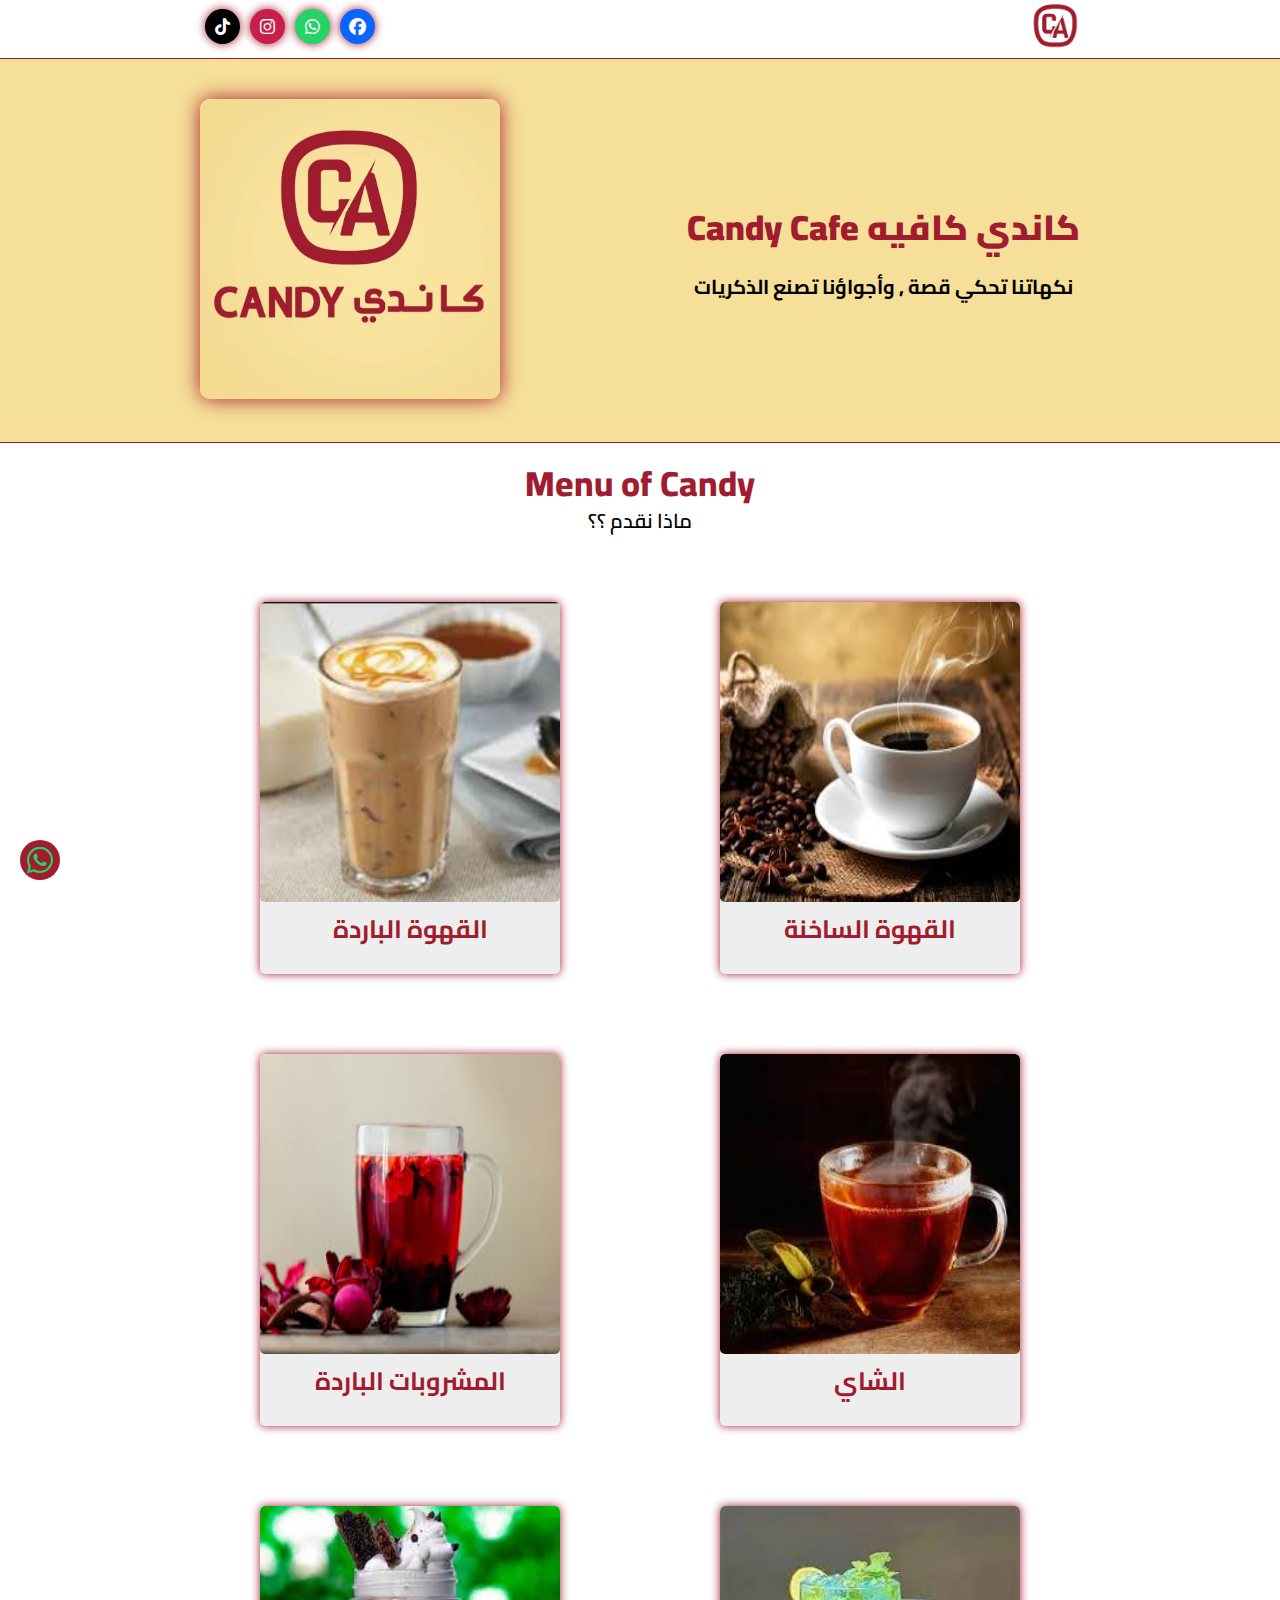
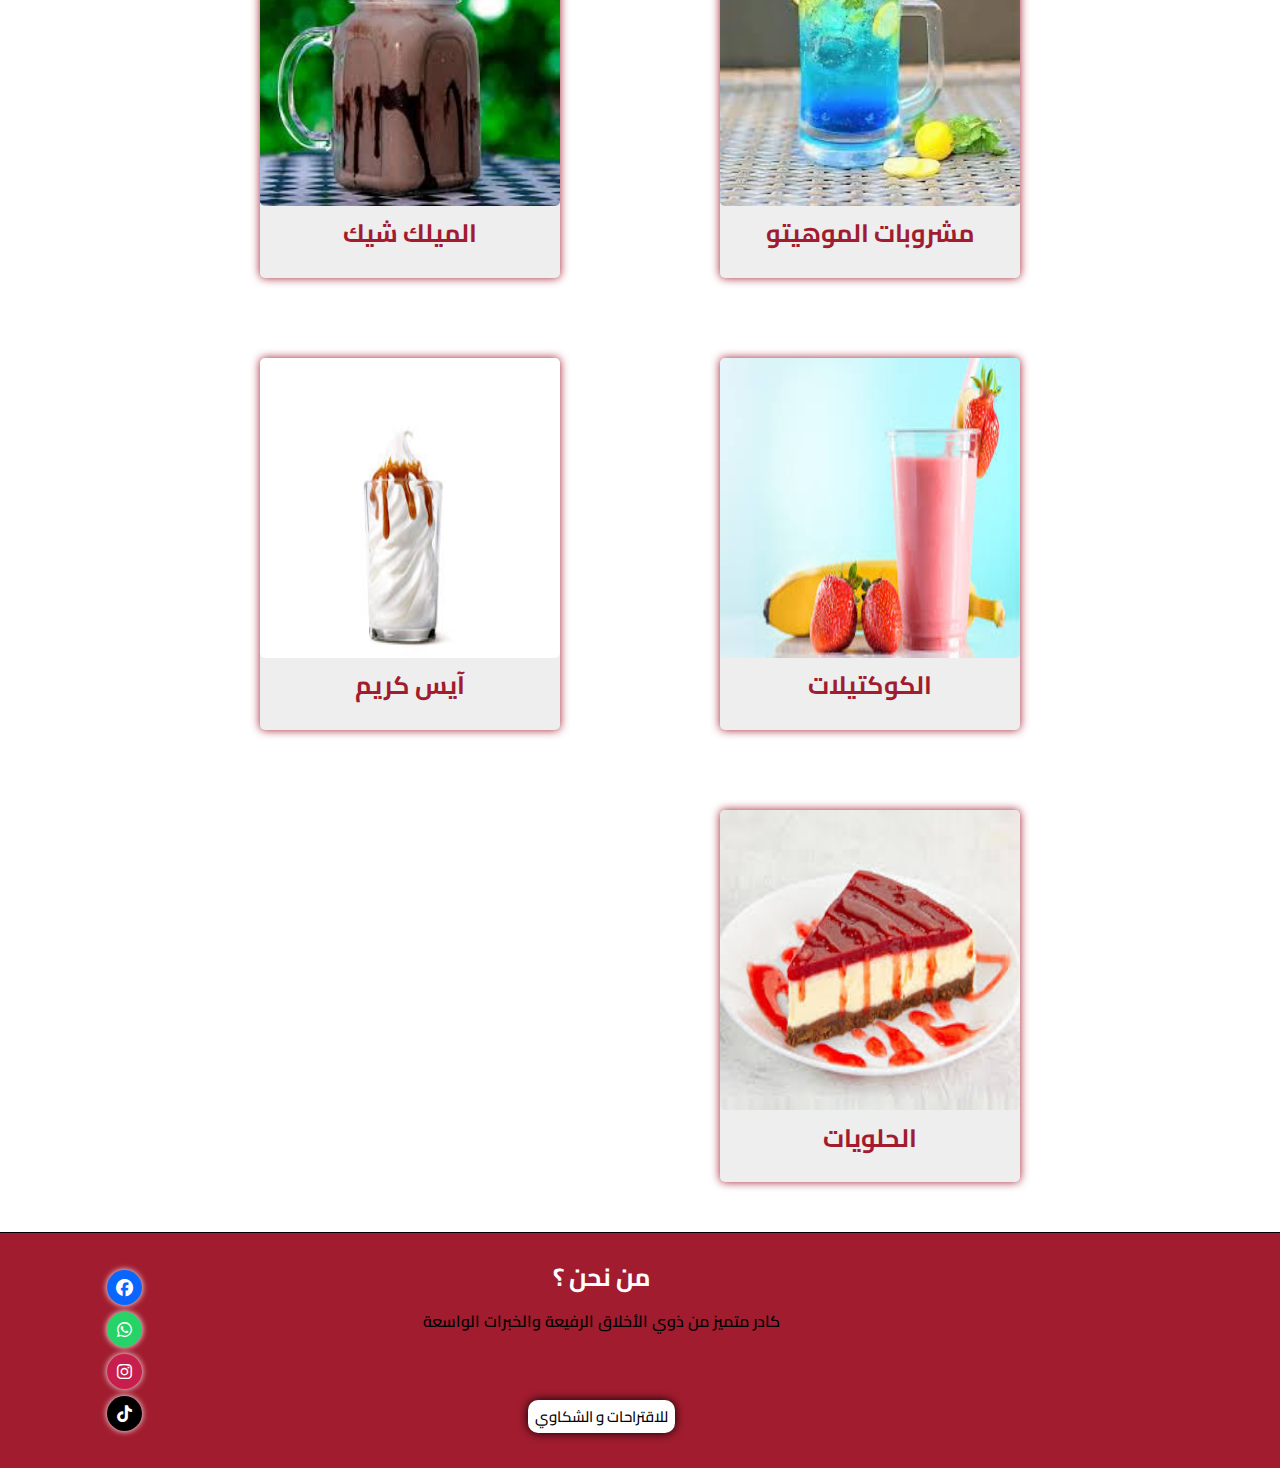
<file: index.html>
<!DOCTYPE html>
<html lang="en">

<head>
    <meta charset="UTF-8">
    <meta name="viewport" content="width=device-width, initial-scale=1.0">
    <title>Candy Cafe</title>
    <link rel="stylesheet" href="https://cdnjs.cloudflare.com/ajax/libs/font-awesome/6.7.2/css/all.min.css"
        integrity="sha512-Evv84Mr4kqVGRNSgIGL/F/aIDqQb7xQ2vcrdIwxfjThSH8CSR7PBEakCr51Ck+w+/U6swU2Im1vVX0SVk9ABhg=="
        crossorigin="anonymous" referrerpolicy="no-referrer" />
    <link rel="stylesheet" href="css/normalize.css">
    <link href="https://cdn.jsdelivr.net/npm/bootstrap@5.3.7/dist/css/bootstrap.min.css" rel="stylesheet" integrity="sha384-LN+7fdVzj6u52u30Kp6M/trliBMCMKTyK833zpbD+pXdCLuTusPj697FH4R/5mcr" crossorigin="anonymous">
    <link rel="stylesheet" href="css/style.css">
    <link rel="icon" href="imgs/IMG_20250620_210014.png">
</head>

<body>
    <header>
        <div class="container">
            <a href="#hero" class="logo">
                <img src="imgs/IMG_20250620_210014.png" alt="logo">
            </a>

            <div class="social">
                <i class="fa-brands fa-facebook"></i>
                <i class="fa-brands fa-whatsapp"></i>
                <i class="fa-brands fa-instagram"></i>
                <i class="fa-brands fa-tiktok"></i>
            </div>
        </div>
    </header>
    <section class="interface">
        <div class="container">
            <div class="inter-img">
                <img width="300" src="imgs/IMG_20250620_190923.jpg" alt="">
            </div>
            <div class="inter-disc">
                <h1>كاندي كافيه Candy Cafe</h1>
                <h2>نكهاتنا تحكي قصة , وأجواؤنا تصنع الذكريات</h2>


            </div>

        </div>
    </section>
    <section class="ours">
        <h2>Menu of Candy</h2>
        <p> ماذا نقدم ؟؟</p>
        <div class="container">
            <div class="all">
    <a href="drinks/hot-coffee.html">
    <div class="drink">
        <img src="imgs/hot-coffee.jpeg" alt="">
        <h3> القهوة الساخنة </h3>
    
    </div>
    </a>
    <a href="drinks/cold-coffee.html">
             <div class="drink">
                <img src="imgs/cold-coffee.jpeg" alt="">
                <h3> القهوة الباردة </h3>
            </div>
</a>
<a href="drinks/tea.html">
             <div class="drink">
                <img src="imgs/tea.jpeg" alt="">
                <h3>  الشاي </h3>
            </div>
</a>
<a href="drinks/cold-drinks.html">
             <div class="drink">
                <img src="imgs/cold-drinks.jpeg" alt="">
                <h3> المشروبات الباردة </h3>
            </div>
</a>
<a href="drinks/mohito.html">
             <div class="drink">
                <img src="imgs/ةخاهفخ.jpeg" alt="">
                <h3> مشروبات الموهيتو </h3>
            </div>
</a>
<a href="drinks/milk-chek.html">
             <div class="drink">
                <img src="imgs/ميلك شيك.jpeg" alt="">
                <h3> الميلك شيك </h3>
            </div>
</a>
<a href="drinks/koktil.html">
             <div class="drink">
                <img src="imgs/كوكتيل.jpeg" alt="">
                <h3>الكوكتيلات  </h3>
            </div>
</a>
<a href="drinks/ice-cream.html">
             <div class="drink">
                <img src="imgs/ايس كريم.jpeg" alt="">
                <h3> آيس كريم </h3>
            </div>
</a>
<a href="drinks/sweets.html">
             <div class="drink">
                <img src="imgs/حلويات.jpeg" alt="">
                <h3> الحلويات </h3>
            </div>
            </a>
</div>





        </div>
    </section>
    <footer> 
      
        <div class="foot">
<h3>من نحن ؟</h3>
<p>كادر متميز من ذوي الأخلاق الرفيعة والخبرات الواسعة</p>
<button><a href="">للاقتراحات و الشكاوي</a></button>
</div>
<div class="social">
      <i class="fa-brands fa-facebook"></i>
                <i class="fa-brands fa-whatsapp"></i>
                <i class="fa-brands fa-instagram"></i>
                <i class="fa-brands fa-tiktok"></i>
</div>


    </footer>
    <a class="whatsapp" href="https://wa.me/+963968236616" class="whatsapp" target="_blank">
        <i class="fa-brands fa-whatsapp"></i>
    </a>

    <script src="https://cdn.jsdelivr.net/npm/bootstrap@5.3.7/dist/js/bootstrap.bundle.min.js" integrity="sha384-ndDqU0Gzau9qJ1lfW4pNLlhNTkCfHzAVBReH9diLvGRem5+R9g2FzA8ZGN954O5Q" crossorigin="anonymous"></script>
</body>

</html>
</file>
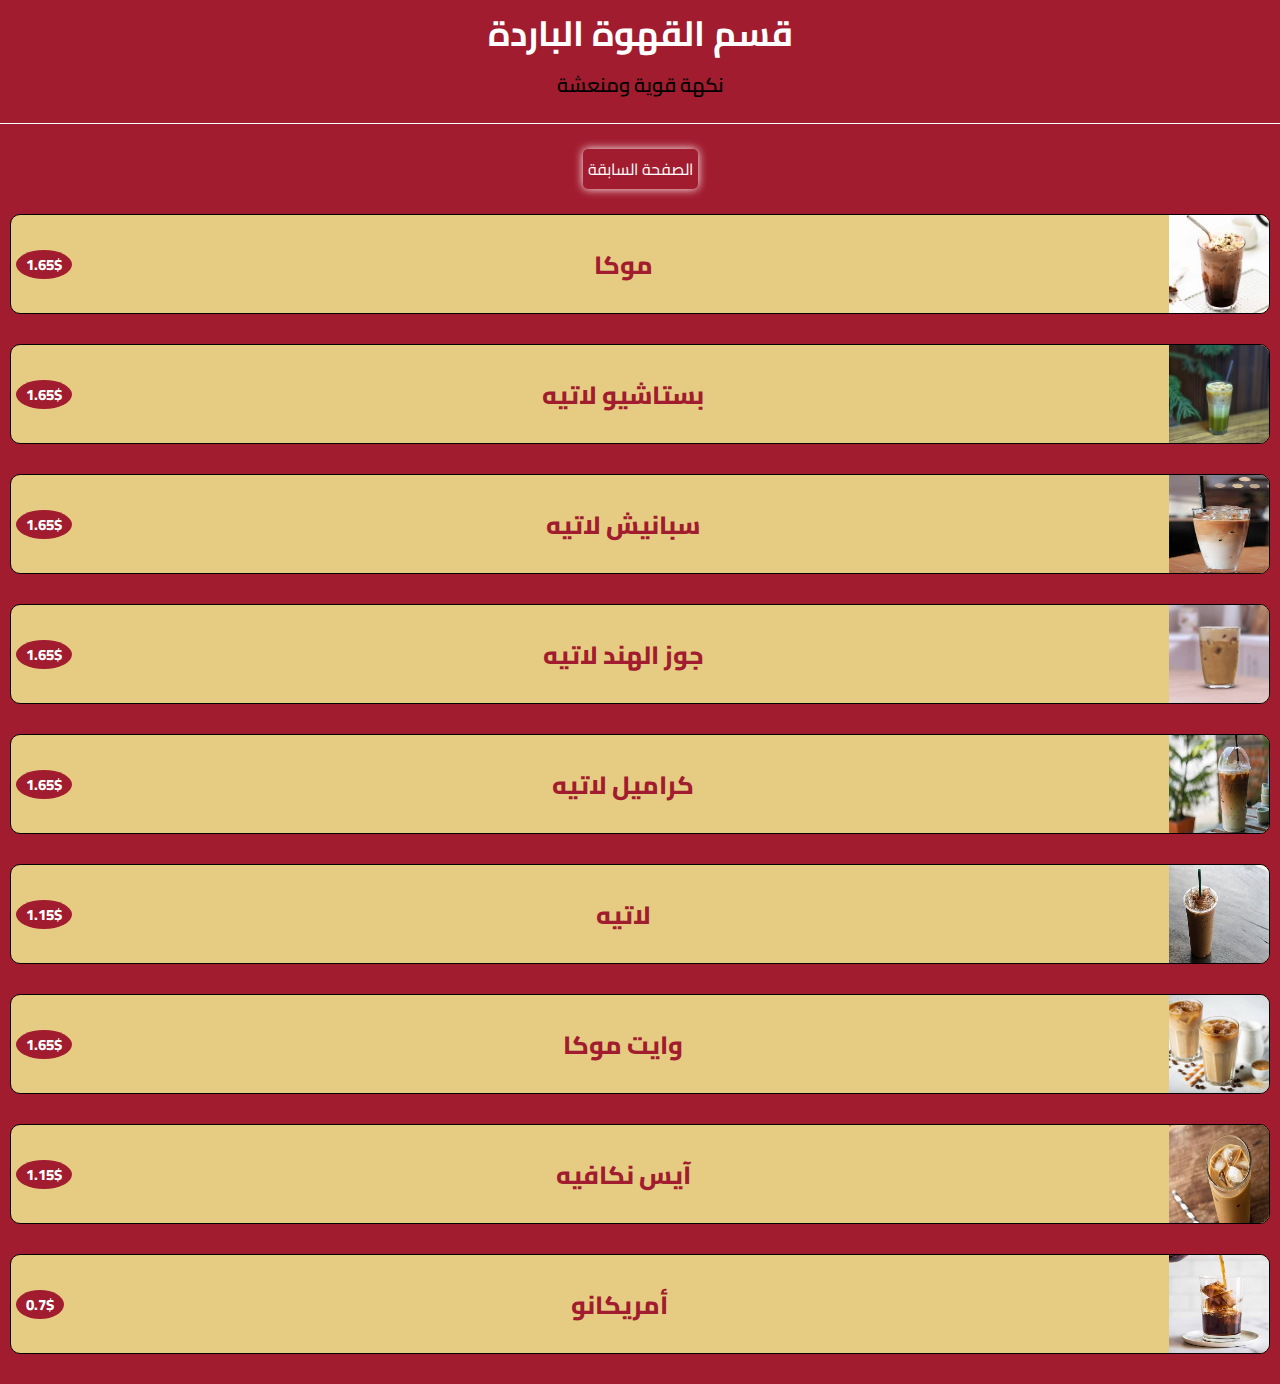
<file: drinks/cold-coffee.html>
<!DOCTYPE html>
<html lang="en">

<head>
    <meta charset="UTF-8">
    <meta name="viewport" content="width=device-width, initial-scale=1.0">
    <title>Hot Coffee</title>
    <link rel="stylesheet" href="https://cdnjs.cloudflare.com/ajax/libs/font-awesome/6.7.2/css/all.min.css"
        integrity="sha512-Evv84Mr4kqVGRNSgIGL/F/aIDqQb7xQ2vcrdIwxfjThSH8CSR7PBEakCr51Ck+w+/U6swU2Im1vVX0SVk9ABhg=="
        crossorigin="anonymous" referrerpolicy="no-referrer" />
    <link rel="stylesheet" href="css/drinks.css">
    <link rel="icon" href="imgs/IMG_20250620_210014.png">
</head>

<body>
    <header>
        <div>
            <h1>قسم القهوة الباردة</h1>
            <p>نكهة قوية ومنعشة</p>
        </div>
    </header>
    <section class="types">
        <a href="https://mayar-anjrany.github.io/Candy-Cafe/">الصفحة السابقة</a>


        <div class="type">
            <img src="imgs/coldmoca.jpeg" alt="">
            <h2>موكا</h2>
            <p>1.65$</p>
        </div>

        <div class="type">
            <img src="imgs/بستاشيو بارد.jpeg" alt="">
            <h2>بستاشيو لاتيه</h2>
            <p>1.65$</p>
        </div>

        <div class="type">
            <img src="imgs/سبانيش بارد.jpeg" alt="">
            <h2>سبانيش لاتيه</h2>
            <p>1.65$</p>
        </div>

        <div class="type">
            <img src="imgs/جوز هند بارد.jpeg" alt="">
            <h2>جوز الهند لاتيه</h2>
            <p>1.65$</p>
        </div>

        <div class="type">
            <img src="imgs/كراميل بارد.jpeg" alt="">
            <h2>كراميل لاتيه</h2>
            <p>1.65$</p>
        </div>

        <div class="type">
            <img src="imgs/لاتيه بارد.jpeg" alt="">
            <h2>لاتيه </h2>
            <p>1.15$</p>
        </div>

        <div class="type">
            <img src="imgs/وايت بارد.jpeg" alt="">
            <h2>وايت موكا</h2>
            <p>1.65$</p>
        </div>

        <div class="type">
            <img src="imgs/نسكافيه بارد.jpeg" alt="">
            <h2>آيس نكافيه</h2>
            <p>1.15$</p>
        </div>

        <div class="type">
            <img src="imgs/أمريكانو بارد.jpeg" alt="">
            <h2>أمريكانو</h2>
            <p>0.7$</p>
        </div>

      



    </section>












</body>

</html>
</file>
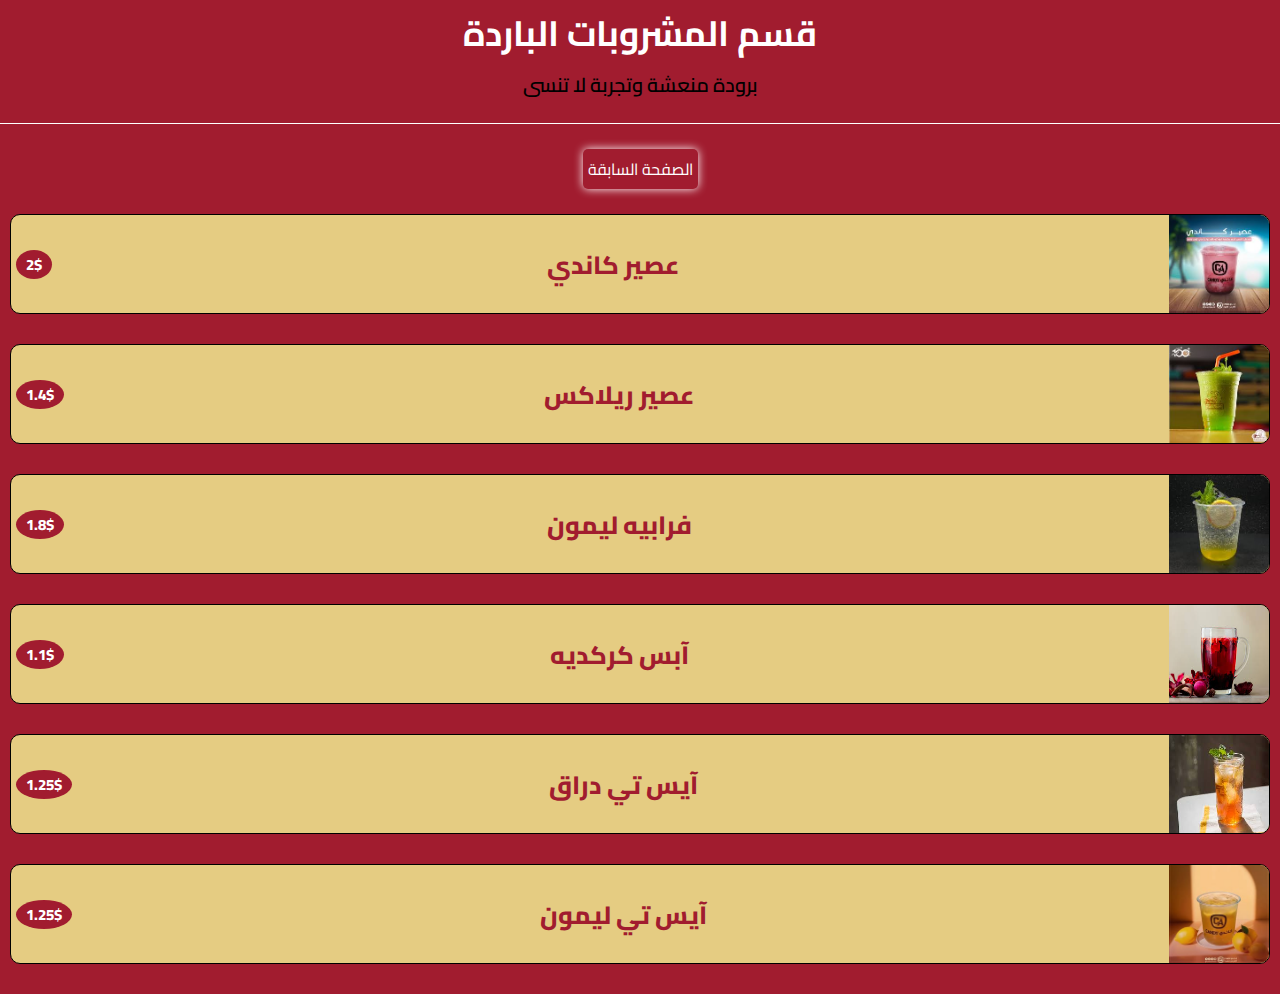
<file: drinks/cold-drinks.html>
<!DOCTYPE html>
<html lang="en">

<head>
    <meta charset="UTF-8">
    <meta name="viewport" content="width=device-width, initial-scale=1.0">
    <title>Hot Coffee</title>
    <link rel="stylesheet" href="https://cdnjs.cloudflare.com/ajax/libs/font-awesome/6.7.2/css/all.min.css"
        integrity="sha512-Evv84Mr4kqVGRNSgIGL/F/aIDqQb7xQ2vcrdIwxfjThSH8CSR7PBEakCr51Ck+w+/U6swU2Im1vVX0SVk9ABhg=="
        crossorigin="anonymous" referrerpolicy="no-referrer" />
    <link rel="stylesheet" href="css/drinks.css">
    <link rel="icon" href="imgs/IMG_20250620_210014.png">
</head>

<body>
    <header>
        <div>
            <h1>قسم المشروبات الباردة</h1>
            <p>برودة منعشة وتجربة لا تنسى</p>
        </div>
    </header>
    <section class="types">
        <a href="https://mayar-anjrany.github.io/Candy-Cafe/">الصفحة السابقة</a>


        <div class="type">
            <img src="imgs/عصير كاندي.jpeg" alt="">
            <h2>عصير كاندي</h2>
            <p>2$</p>
        </div>

        <div class="type">
            <img src="imgs/ريلاكس.jpeg" alt="">
            <h2>عصير ريلاكس</h2>
            <p>1.4$</p>
        </div>

        <div class="type">
            <img src="imgs/فرابيه.jpeg" alt="">
            <h2>فرابيه ليمون</h2>
            <p>1.8$</p>
        </div>

        <div class="type">
            <img src="imgs/cold-drinks.jpeg" alt="">
            <h2>آبس كركديه</h2>
            <p>1.1$</p>
        </div>

        <div class="type">
            <img src="imgs/ايس دراق.jpeg" alt="">
            <h2>آيس تي دراق</h2>
            <p>1.25$</p>
        </div>

        <div class="type">
            <img src="imgs/ايس تي ليمون.jpg" alt="">
            <h2>آيس تي ليمون</h2>
            <p>1.25$</p>
        </div>

       


    </section>












</body>

</html>
</file>
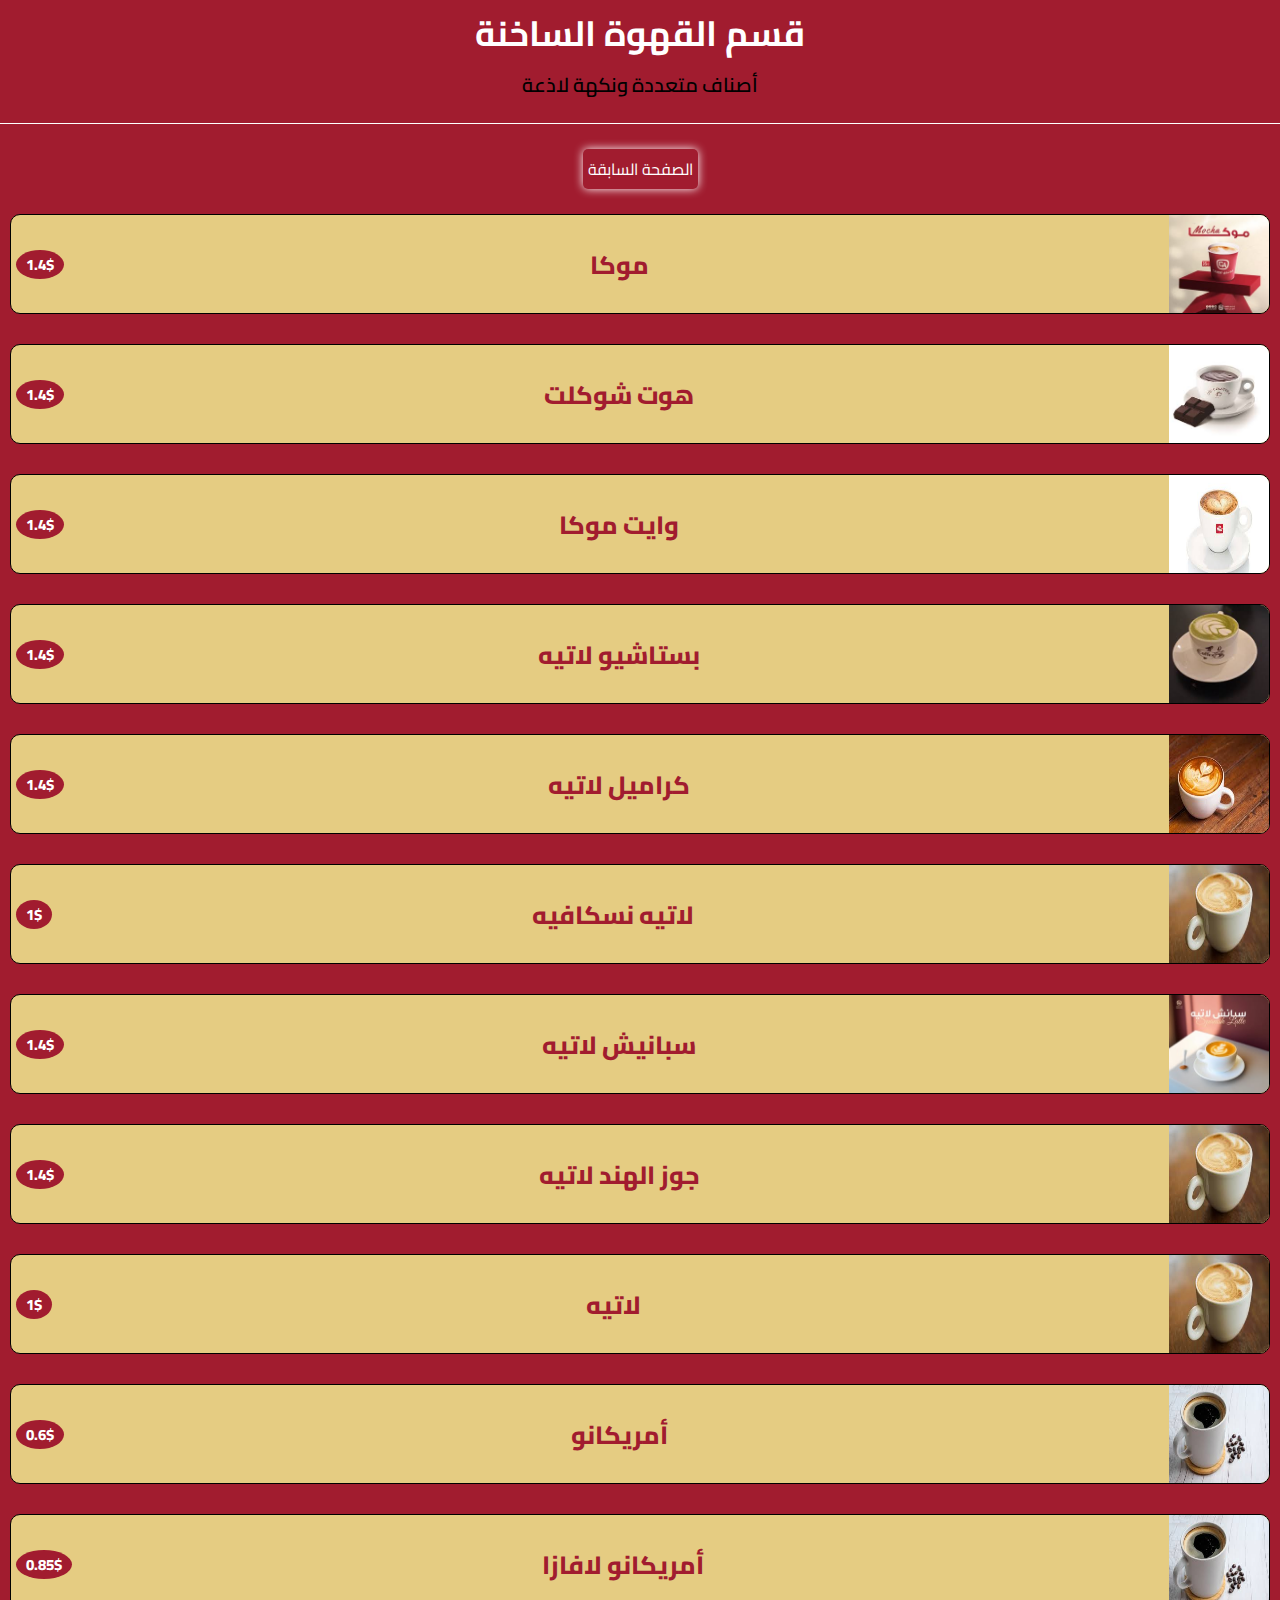
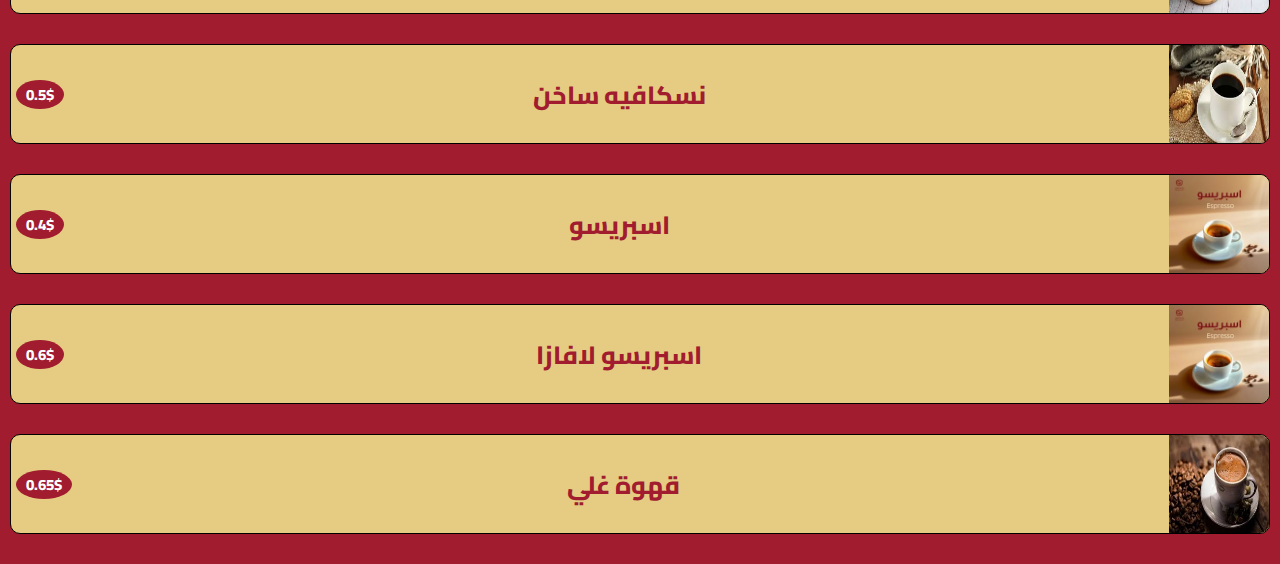
<file: drinks/hot-coffee.html>
<!DOCTYPE html>
<html lang="en">
<head>
    <meta charset="UTF-8">
    <meta name="viewport" content="width=device-width, initial-scale=1.0">
    <title>Hot Coffee</title>
      <link rel="stylesheet" href="https://cdnjs.cloudflare.com/ajax/libs/font-awesome/6.7.2/css/all.min.css"
        integrity="sha512-Evv84Mr4kqVGRNSgIGL/F/aIDqQb7xQ2vcrdIwxfjThSH8CSR7PBEakCr51Ck+w+/U6swU2Im1vVX0SVk9ABhg=="
        crossorigin="anonymous" referrerpolicy="no-referrer" />
    <link rel="stylesheet" href="css/drinks.css">
    <link rel="icon" href="imgs/IMG_20250620_210014.png">
</head>
<body>
    <header>
        <div>
            <h1>قسم القهوة الساخنة</h1>
        <p>أصناف متعددة ونكهة لاذعة</p>
        </div>
    </header>
<section class="types">
 <a href="https://mayar-anjrany.github.io/Candy-Cafe/">الصفحة السابقة</a>


<div class="type">
    <img src="imgs/موكا.jpg" alt="">
    <h2>موكا</h2>
    <p>1.4$</p>
</div>

<div class="type">
    <img src="imgs/hotchoclet.jpeg" alt="">
    <h2>هوت شوكلت</h2>
    <p>1.4$</p>
</div>

<div class="type">
    <img src="imgs/white.jpeg" alt="">
    <h2>وايت موكا</h2>
     <p>1.4$</p>
</div>

<div class="type">
    <img src="imgs/بستاشيو-لاتيه.jpeg" alt="">
    <h2>بستاشيو لاتيه</h2>
     <p>1.4$</p>
</div>

<div class="type">
    <img src="imgs/كراميل لاتيه.jpeg" alt="">
    <h2>كراميل لاتيه</h2>
     <p>1.4$</p>
</div>

<div class="type">
    <img src="imgs/لاتيه.jpeg" alt="">
    <h2>لاتيه نسكافيه</h2>
     <p>1$</p>
</div>

<div class="type">
    <img src="imgs/سبانيش.jpg" alt="">
    <h2>سبانيش لاتيه</h2>
     <p>1.4$</p>
</div>

<div class="type">
    <img src="imgs/لاتيه.jpeg" alt="">
    <h2>جوز الهند لاتيه</h2>
     <p>1.4$</p>
</div>

<div class="type">
    <img src="imgs/لاتيه.jpeg" alt="">
    <h2>لاتيه</h2>
    <p>1$</p>
</div>

<div class="type">
    <img src="imgs/أمريكانو.jpeg" alt="">
    <h2>أمريكانو</h2>
    <p>0.6$</p>
</div>

<div class="type">
    <img src="imgs/أمريكانو.jpeg" alt="">
    <h2>أمريكانو لافازا</h2>
    <p>0.85$</p>
</div>

<div class="type">
    <img src="imgs/نسكافيه.jpeg" alt="">
    <h2>نسكافيه ساخن</h2>
    <p>0.5$</p>
</div>

<div class="type">
    <img src="imgs/اسبريسو.jpg" alt="">
    <h2>اسبريسو</h2>
    <p>0.4$</p>
</div>

<div class="type">
    <img src="imgs/اسبريسو.jpg" alt="">
    <h2>اسبريسو لافازا</h2>
    <p>0.6$</p>
</div>

<div class="type">
    <img src="imgs/غلي.jpeg" alt="">
    <h2>قهوة غلي</h2>
    <p>0.65$</p>
</div>



</section>












</body>
</html>
</file>
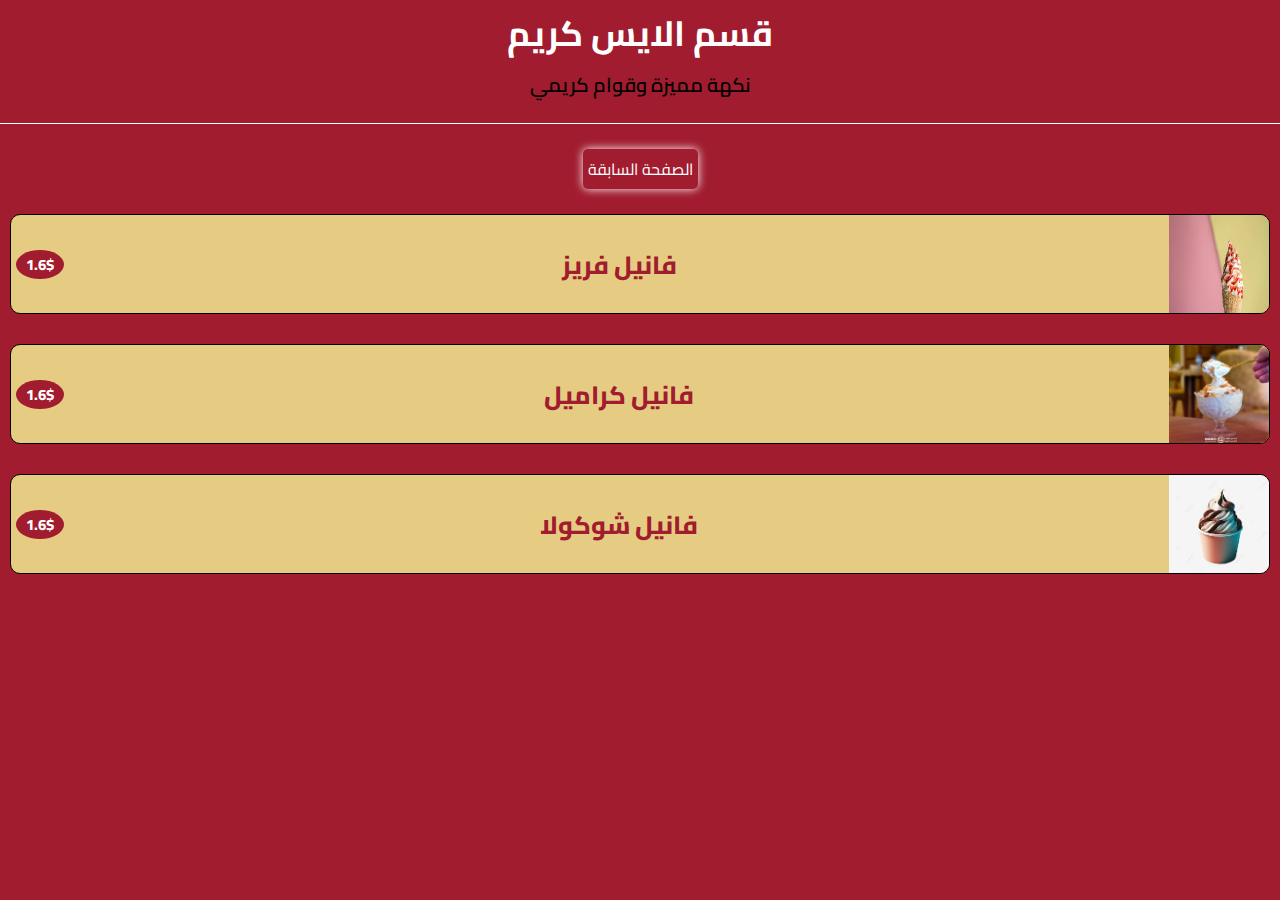
<file: drinks/ice-cream.html>
<!DOCTYPE html>
<html lang="en">

<head>
    <meta charset="UTF-8">
    <meta name="viewport" content="width=device-width, initial-scale=1.0">
    <title>Hot Coffee</title>
    <link rel="stylesheet" href="https://cdnjs.cloudflare.com/ajax/libs/font-awesome/6.7.2/css/all.min.css"
        integrity="sha512-Evv84Mr4kqVGRNSgIGL/F/aIDqQb7xQ2vcrdIwxfjThSH8CSR7PBEakCr51Ck+w+/U6swU2Im1vVX0SVk9ABhg=="
        crossorigin="anonymous" referrerpolicy="no-referrer" />
    <link rel="stylesheet" href="css/drinks.css">
    <link rel="icon" href="imgs/IMG_20250620_210014.png">
</head>

<body>
    <header>
        <div>
            <h1>قسم الايس كريم</h1>
            <p>نكهة مميزة وقوام كريمي</p>
        </div>
    </header>
    <section class="types">
        <a href="https://mayar-anjrany.github.io/Candy-Cafe/">الصفحة السابقة</a>


        <div class="type">
            <img src="imgs/فانيل فريز.jpeg" alt="">
            <h2>فانيل فريز</h2>
            <p>1.6$</p>
        </div>

        <div class="type">
            <img src="imgs/فانيل كراميل.jpg" alt="">
            <h2>فانيل كراميل</h2>
            <p>1.6$</p>
        </div>

        <div class="type">
            <img src="imgs/فانيل شوكولا.jpeg" alt="">
            <h2>فانيل شوكولا</h2>
            <p>1.6$</p>
        </div>

      


    </section>












</body>

</html>
</file>
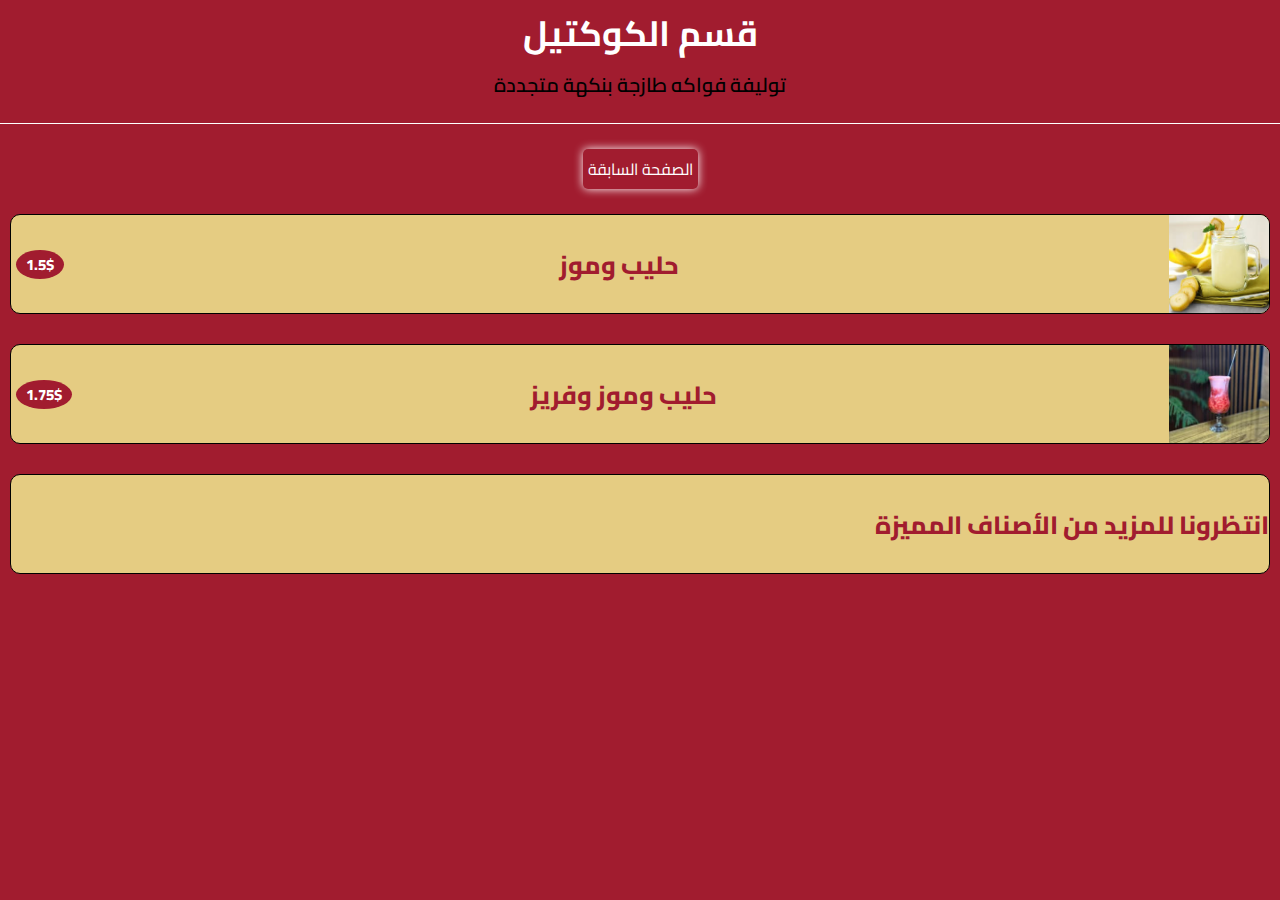
<file: drinks/koktil.html>
<!DOCTYPE html>
<html lang="en">

<head>
    <meta charset="UTF-8">
    <meta name="viewport" content="width=device-width, initial-scale=1.0">
    <title>Hot Coffee</title>
    <link rel="stylesheet" href="https://cdnjs.cloudflare.com/ajax/libs/font-awesome/6.7.2/css/all.min.css"
        integrity="sha512-Evv84Mr4kqVGRNSgIGL/F/aIDqQb7xQ2vcrdIwxfjThSH8CSR7PBEakCr51Ck+w+/U6swU2Im1vVX0SVk9ABhg=="
        crossorigin="anonymous" referrerpolicy="no-referrer" />
    <link rel="stylesheet" href="css/drinks.css">
    <link rel="icon" href="imgs/IMG_20250620_210014.png">
</head>

<body>
    <header>
        <div>
            <h1>قسم الكوكتيل</h1>
            <p>توليفة فواكه طازجة بنكهة متجددة</p>
        </div>
    </header>
    <section class="types">
        <a href="https://mayar-anjrany.github.io/Candy-Cafe/">الصفحة السابقة</a>


        <div class="type">
            <img src="imgs/موز.jpeg" alt="">
            <h2>حليب وموز</h2>
            <p>1.5$</p>
        </div>

        <div class="type">
            <img src="imgs/موز وفريز.jpg" alt="">
            <h2>حليب وموز وفريز</h2>
            <p>1.75$</p>
        </div>

       <div class="type"><h2>انتظرونا للمزيد من الأصناف المميزة</h2></div>

    </section>












</body>

</html>
</file>
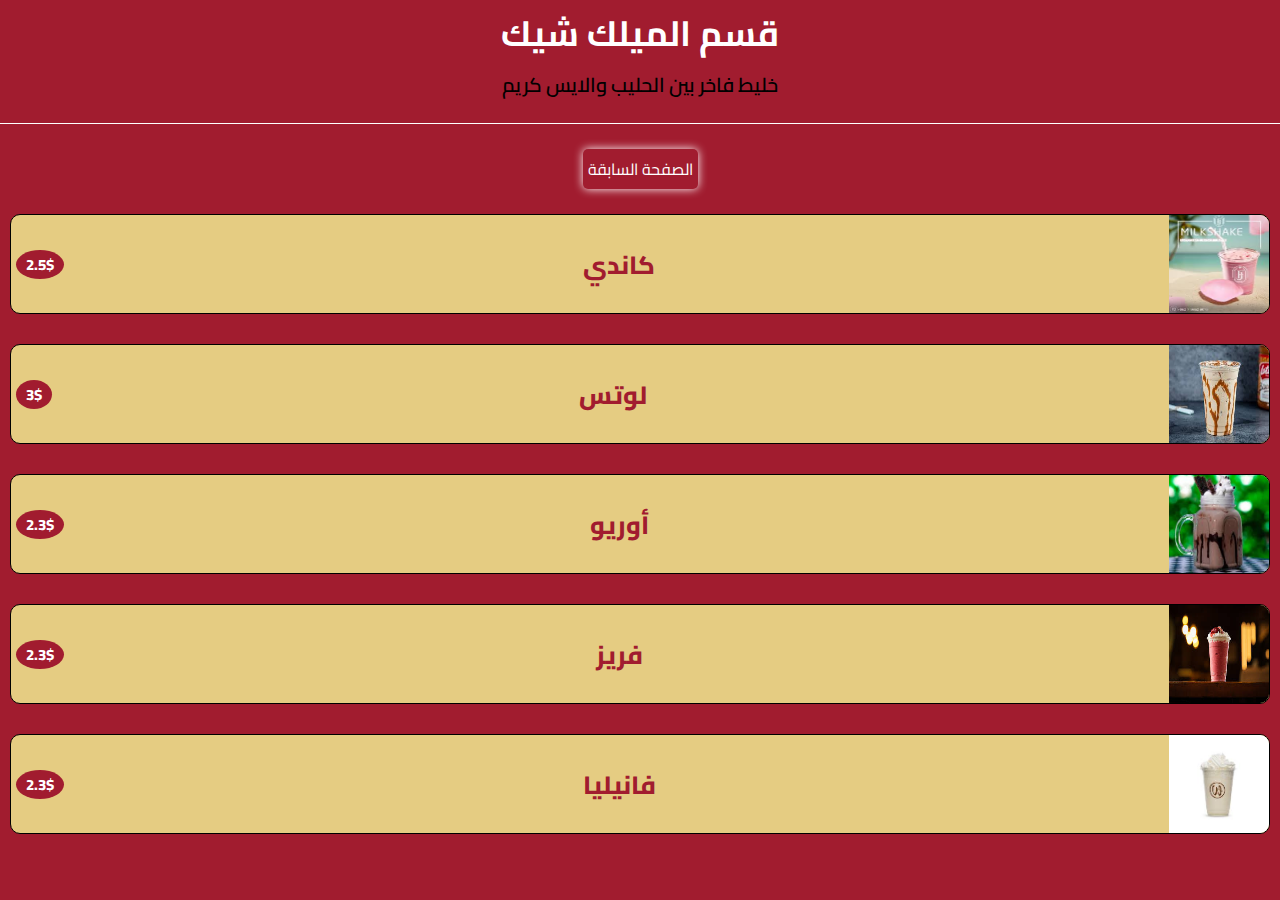
<file: drinks/milk-chek.html>
<!DOCTYPE html>
<html lang="en">

<head>
    <meta charset="UTF-8">
    <meta name="viewport" content="width=device-width, initial-scale=1.0">
    <title>Hot Coffee</title>
    <link rel="stylesheet" href="https://cdnjs.cloudflare.com/ajax/libs/font-awesome/6.7.2/css/all.min.css"
        integrity="sha512-Evv84Mr4kqVGRNSgIGL/F/aIDqQb7xQ2vcrdIwxfjThSH8CSR7PBEakCr51Ck+w+/U6swU2Im1vVX0SVk9ABhg=="
        crossorigin="anonymous" referrerpolicy="no-referrer" />
    <link rel="stylesheet" href="css/drinks.css">
    <link rel="icon" href="imgs/IMG_20250620_210014.png">
</head>

<body>
    <header>
        <div>
            <h1>قسم الميلك شيك</h1>
            <p>خليط فاخر بين الحليب والايس كريم</p>
        </div>
    </header>
    <section class="types">
        <a href="https://mayar-anjrany.github.io/Candy-Cafe/">الصفحة السابقة</a>


        <div class="type">
            <img src="imgs/شيك كاندي.jpeg" alt="">
            <h2>كاندي</h2>
            <p>2.5$</p>
        </div>

        <div class="type">
            <img src="imgs/شيك لوتس.jpeg" alt="">
            <h2>لوتس</h2>
            <p>3$</p>
        </div>

        <div class="type">
            <img src="imgs/ميلك شيك.jpeg" alt="">
            <h2>أوريو</h2>
            <p>2.3$</p>
        </div>

        <div class="type">
            <img src="imgs/شيك فريز.jpeg" alt="">
            <h2>فريز</h2>
            <p>2.3$</p>
        </div>

        <div class="type">
            <img src="imgs/شيك فانيل.jpeg" alt="">
            <h2>فانيليا</h2>
            <p>2.3$</p>
        </div>


    </section>












</body>

</html>
</file>
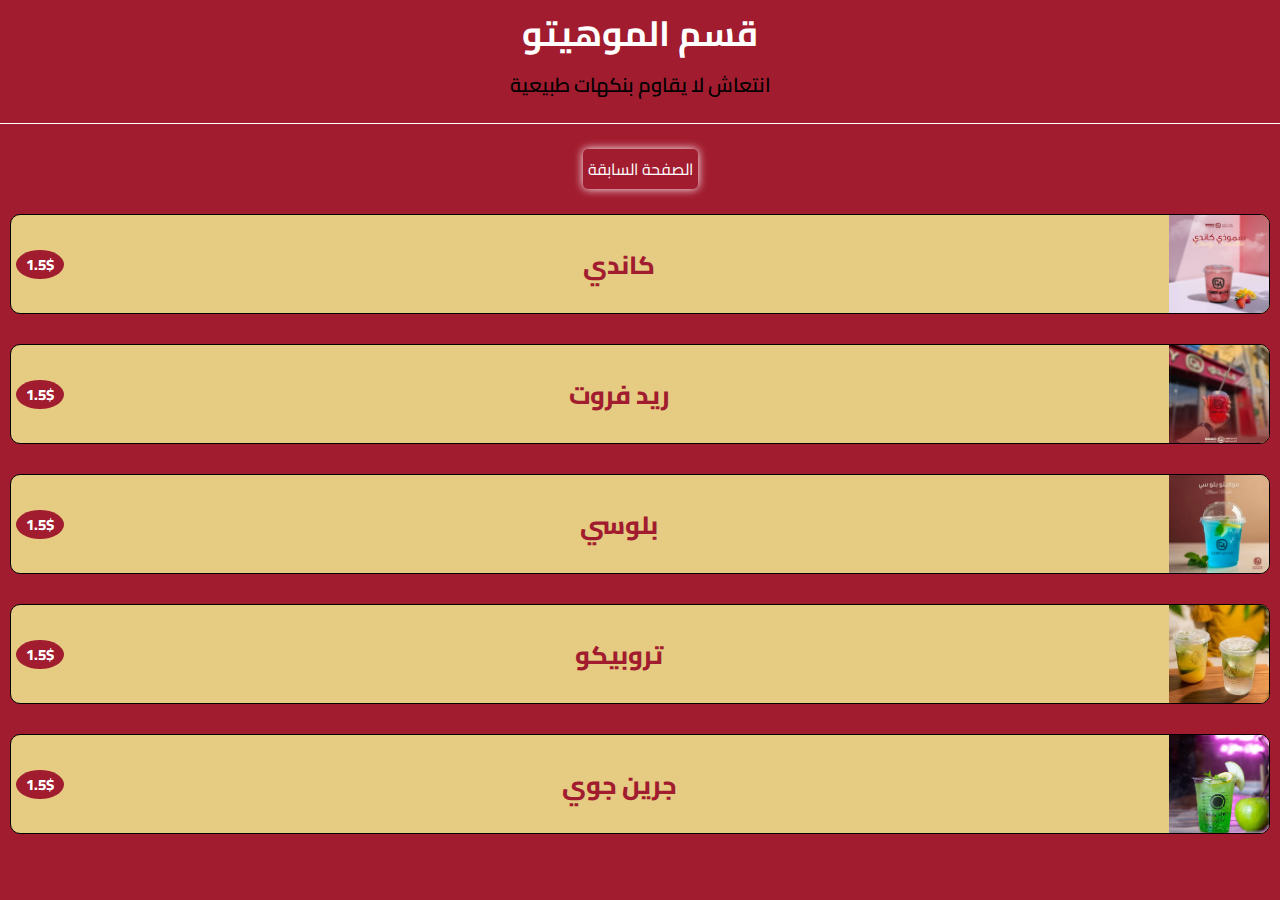
<file: drinks/mohito.html>
<!DOCTYPE html>
<html lang="en">

<head>
    <meta charset="UTF-8">
    <meta name="viewport" content="width=device-width, initial-scale=1.0">
    <title>Hot Coffee</title>
    <link rel="stylesheet" href="https://cdnjs.cloudflare.com/ajax/libs/font-awesome/6.7.2/css/all.min.css"
        integrity="sha512-Evv84Mr4kqVGRNSgIGL/F/aIDqQb7xQ2vcrdIwxfjThSH8CSR7PBEakCr51Ck+w+/U6swU2Im1vVX0SVk9ABhg=="
        crossorigin="anonymous" referrerpolicy="no-referrer" />
    <link rel="stylesheet" href="css/drinks.css">
    <link rel="icon" href="imgs/IMG_20250620_210014.png">
</head>

<body>
    <header>
        <div>
            <h1>قسم الموهيتو</h1>
            <p>انتعاش لا يقاوم بنكهات طبيعية</p>
        </div>
    </header>
    <section class="types">
        <a href="https://mayar-anjrany.github.io/Candy-Cafe/">الصفحة السابقة</a>


        
        <div class="type">
            <img src="imgs/موهيتو كاندي.jpeg" alt="">
            <h2>كاندي</h2>
            <p>1.5$</p>
        </div>
        
        <div class="type">
            <img src="imgs/ريد فروت.jpg" alt="">
            <h2>ريد فروت</h2>
            <p>1.5$</p>
        </div>
        
        <div class="type">
            <img src="imgs/بلوسي.jpg" alt="">
            <h2>بلوسي</h2>
            <p>1.5$</p>
        </div>

        <div class="type">
            <img src="imgs/تروبيكو.jpeg" alt="">
            <h2>تروبيكو</h2>
            <p>1.5$</p>
        </div>

        <div class="type">
            <img src="imgs/جرين.jpeg" alt="">
            <h2>جرين جوي</h2>
            <p>1.5$</p>
        </div>
        

    </section>












</body>

</html>
</file>
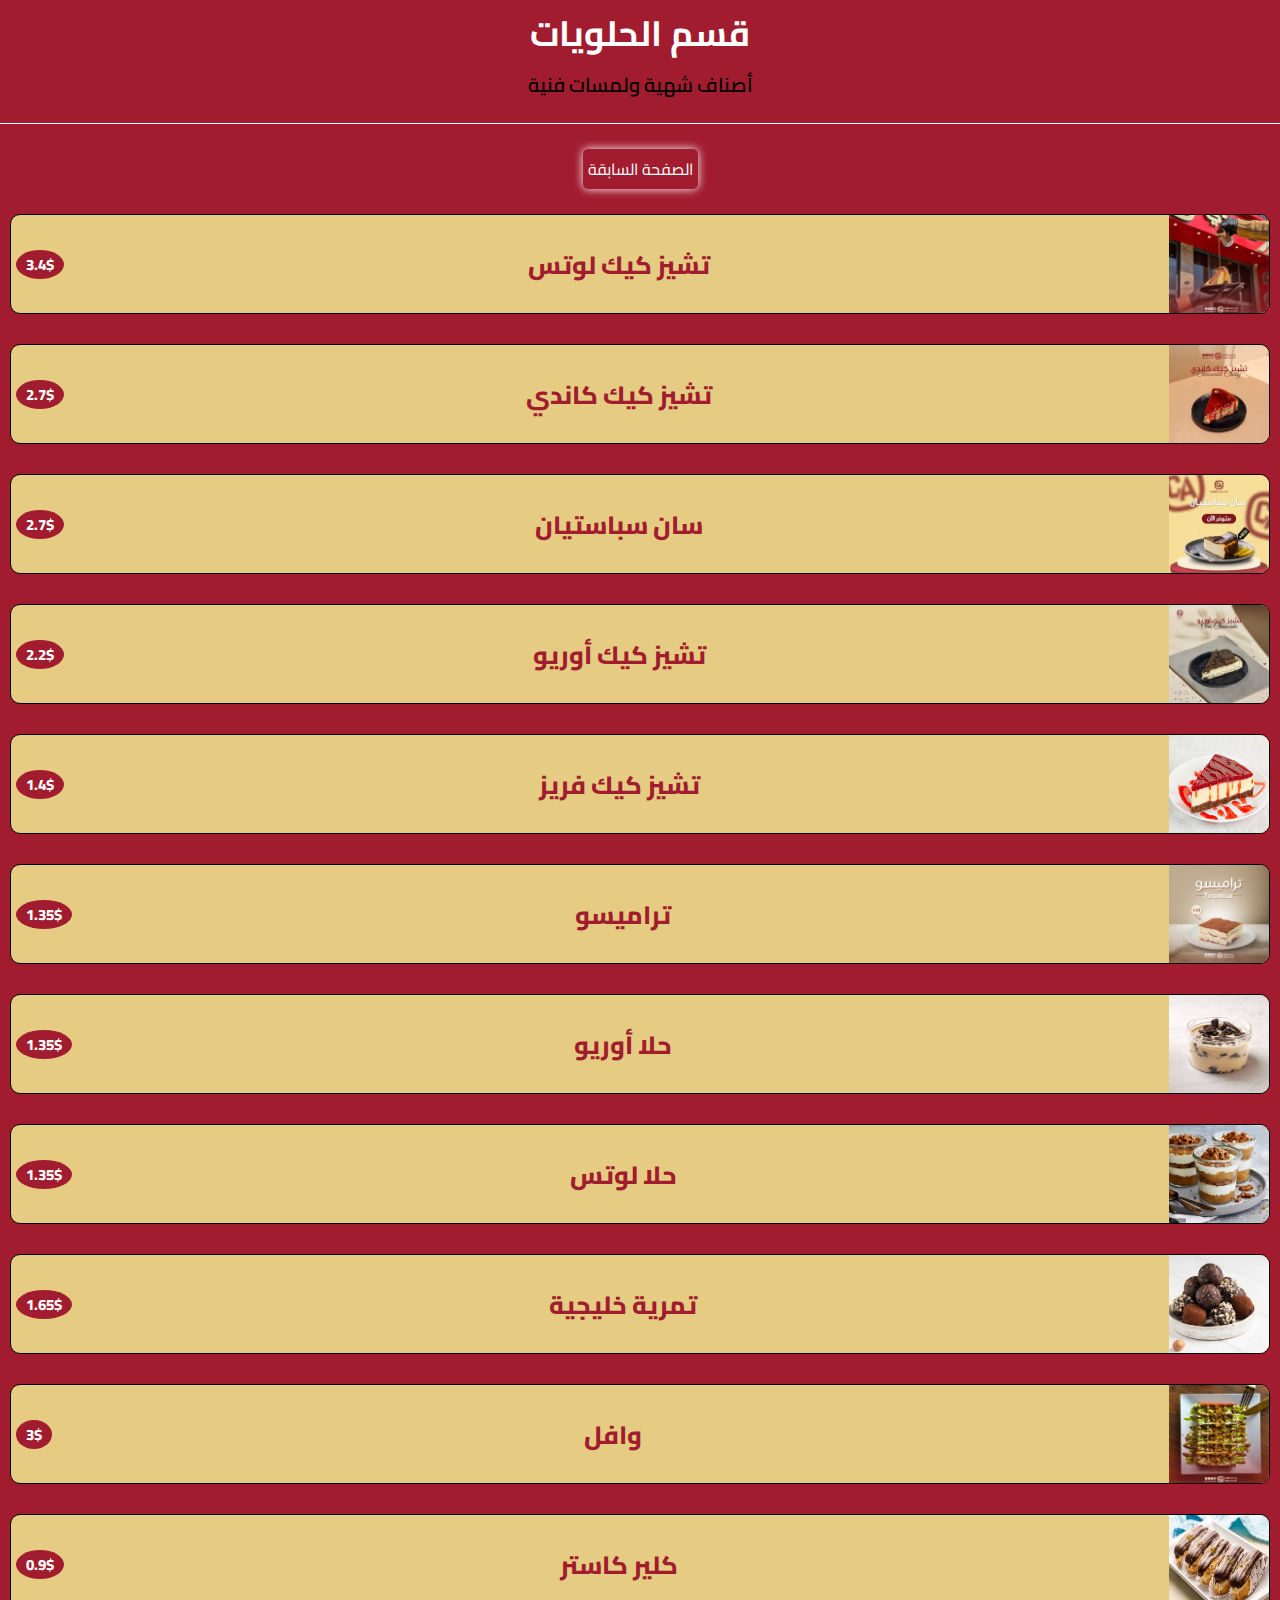
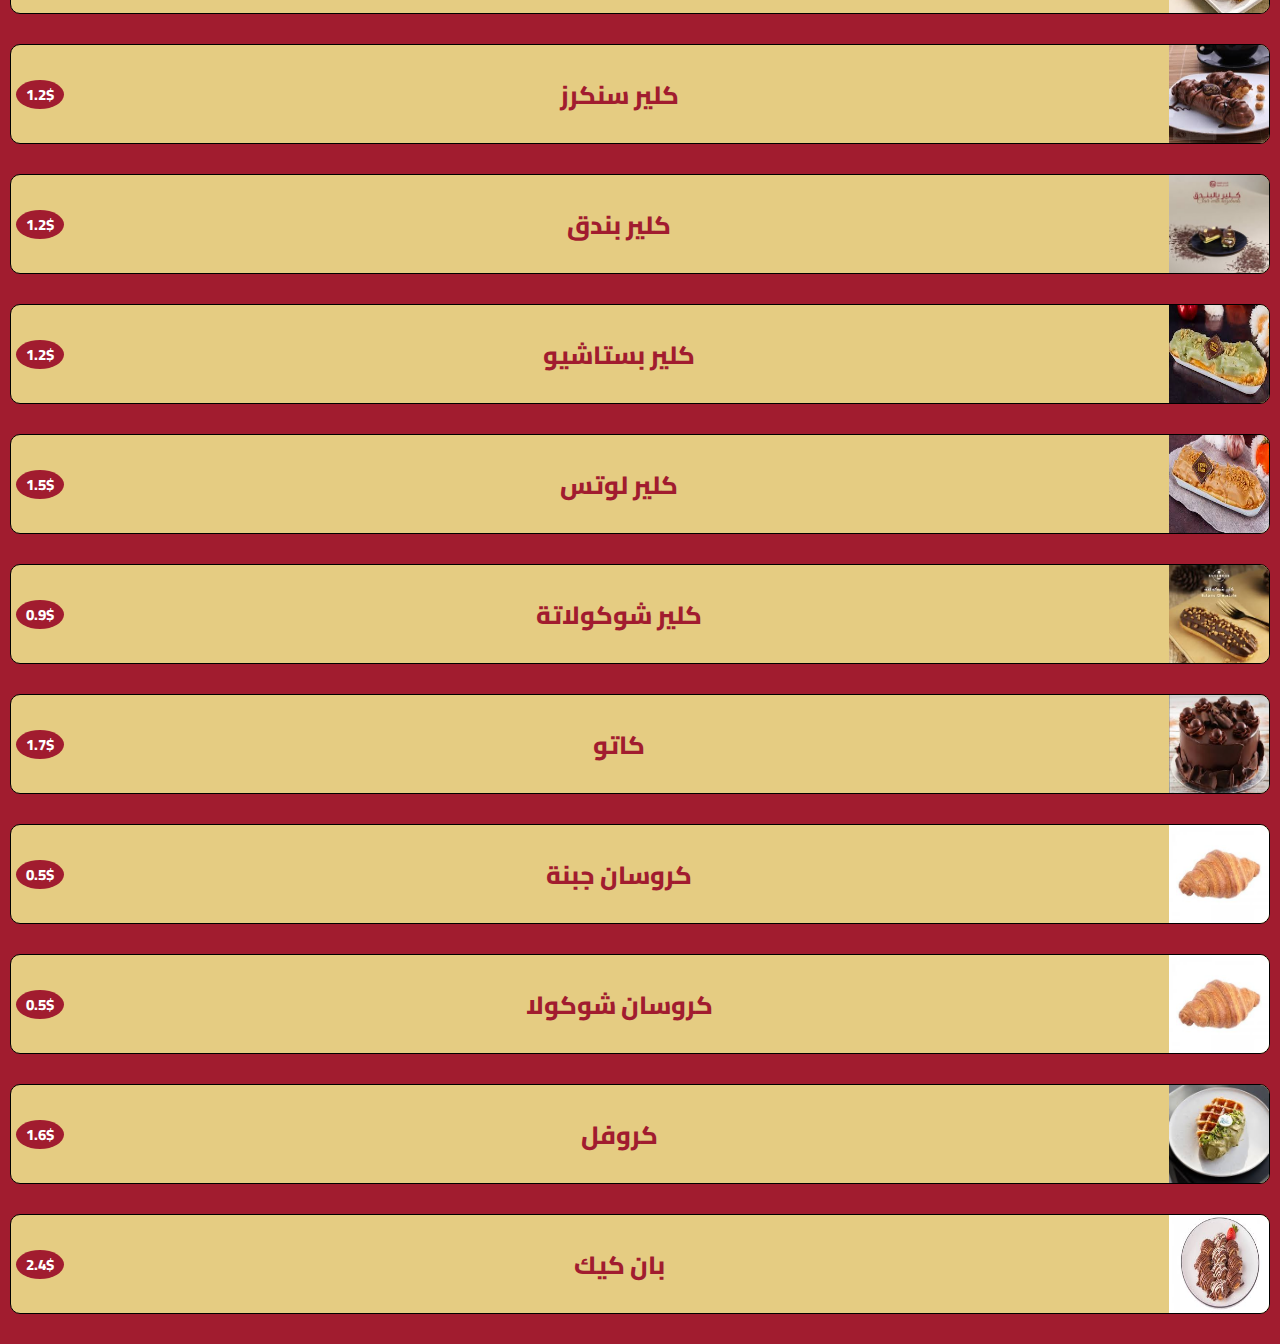
<file: drinks/sweets.html>
<!DOCTYPE html>
<html lang="en">

<head>
    <meta charset="UTF-8">
    <meta name="viewport" content="width=device-width, initial-scale=1.0">
    <title>Hot Coffee</title>
    <link rel="stylesheet" href="https://cdnjs.cloudflare.com/ajax/libs/font-awesome/6.7.2/css/all.min.css"
        integrity="sha512-Evv84Mr4kqVGRNSgIGL/F/aIDqQb7xQ2vcrdIwxfjThSH8CSR7PBEakCr51Ck+w+/U6swU2Im1vVX0SVk9ABhg=="
        crossorigin="anonymous" referrerpolicy="no-referrer" />
    <link rel="stylesheet" href="css/drinks.css">
    <link rel="icon" href="imgs/IMG_20250620_210014.png">
</head>

<body>
    <header>
        <div>
            <h1>قسم الحلويات</h1>
            <p>أصناف شهية ولمسات فنية</p>
        </div>
    </header>
    <section class="types">
        <a href="https://mayar-anjrany.github.io/Candy-Cafe/">الصفحة السابقة</a>


        <div class="type">
            <img src="imgs/تشيز لوتس.jpg" alt="">
            <h2>تشيز كيك لوتس</h2>
            <p>3.4$</p>
        </div>

        <div class="type">
            <img src="imgs/تشيزكاندي.jpg" alt="">
            <h2>تشيز كيك كاندي</h2>
            <p>2.7$</p>
        </div>

        <div class="type">
            <img src="imgs/سان سباستيان.jpg" alt="">
            <h2>سان سباستيان</h2>
            <p>2.7$</p>
        </div>

        <div class="type">
            <img src="imgs/تشيز اوريو.jpg" alt="">
            <h2>تشيز كيك أوريو</h2>
            <p>2.2$</p>
        </div>

        <div class="type">
            <img src="imgs/حلويات.jpeg" alt="">
            <h2>تشيز كيك فريز</h2>
            <p>1.4$</p>
        </div>

        <div class="type">
            <img src="imgs/تراميسو.jpg" alt="">
            <h2> تراميسو</h2>
            <p>1.35$</p>
        </div>

        <div class="type">
            <img src="imgs/حلا اوريو.jpeg" alt="">
            <h2>حلا أوريو</h2>
            <p>1.35$</p>
        </div>

        <div class="type">
            <img src="imgs/حلا لوتس.jpeg" alt="">
            <h2>حلا لوتس</h2>
            <p>1.35$</p>
        </div>

        <div class="type">
            <img src="imgs/تمرية.jpeg" alt="">
            <h2>تمرية خليجية</h2>
            <p>1.65$</p>
        </div>

        <div class="type">
            <img src="imgs/وافل.jpg" alt="">
            <h2>وافل</h2>
            <p>3$</p>
        </div>

        <div class="type">
            <img src="imgs/كلير كاستر.jpeg" alt="">
            <h2>كلير كاستر</h2>
            <p>0.9$</p>
        </div>

        <div class="type">
            <img src="imgs/سنكرز.jpeg" alt="">
            <h2>كلير سنكرز</h2>
            <p>1.2$</p>
        </div>

        <div class="type">
            <img src="imgs/كلير بندق.jpg" alt="">
            <h2>كلير بندق</h2>
            <p>1.2$</p>
        </div>

        <div class="type">
            <img src="imgs/كلير بستاشيو.jpeg" alt="">
            <h2>كلير بستاشيو</h2>
            <p>1.2$</p>
        </div>

        <div class="type">
            <img src="imgs/كلير لوتس.jpeg" alt="">
            <h2>كلير لوتس</h2>
            <p>1.5$</p>
        </div>

        <div class="type">
            <img src="imgs/شوكولاتة.jpeg" alt="">
            <h2>كلير شوكولاتة</h2>
            <p>0.9$</p>
        </div>

        <div class="type">
            <img src="imgs/كاتو.jpeg" alt="">
            <h2>كاتو</h2>
            <p>1.7$</p>
        </div>

        <div class="type">
            <img src="imgs/كروسان.jpeg" alt="">
            <h2>كروسان جبنة</h2>
            <p>0.5$</p>
        </div>

        <div class="type">
            <img src="imgs/كروسان.jpeg" alt="">
            <h2>كروسان شوكولا</h2>
            <p>0.5$</p>
        </div>

        <div class="type">
            <img src="imgs/كروفل.jpeg" alt="">
            <h2>كروفل</h2>
            <p>1.6$</p>
        </div>

        <div class="type">
            <img src="imgs/بانكيك.jpeg" alt="">
            <h2>بان كيك</h2>
            <p>2.4$</p>
        </div>


    </section>












</body>

</html>
</file>
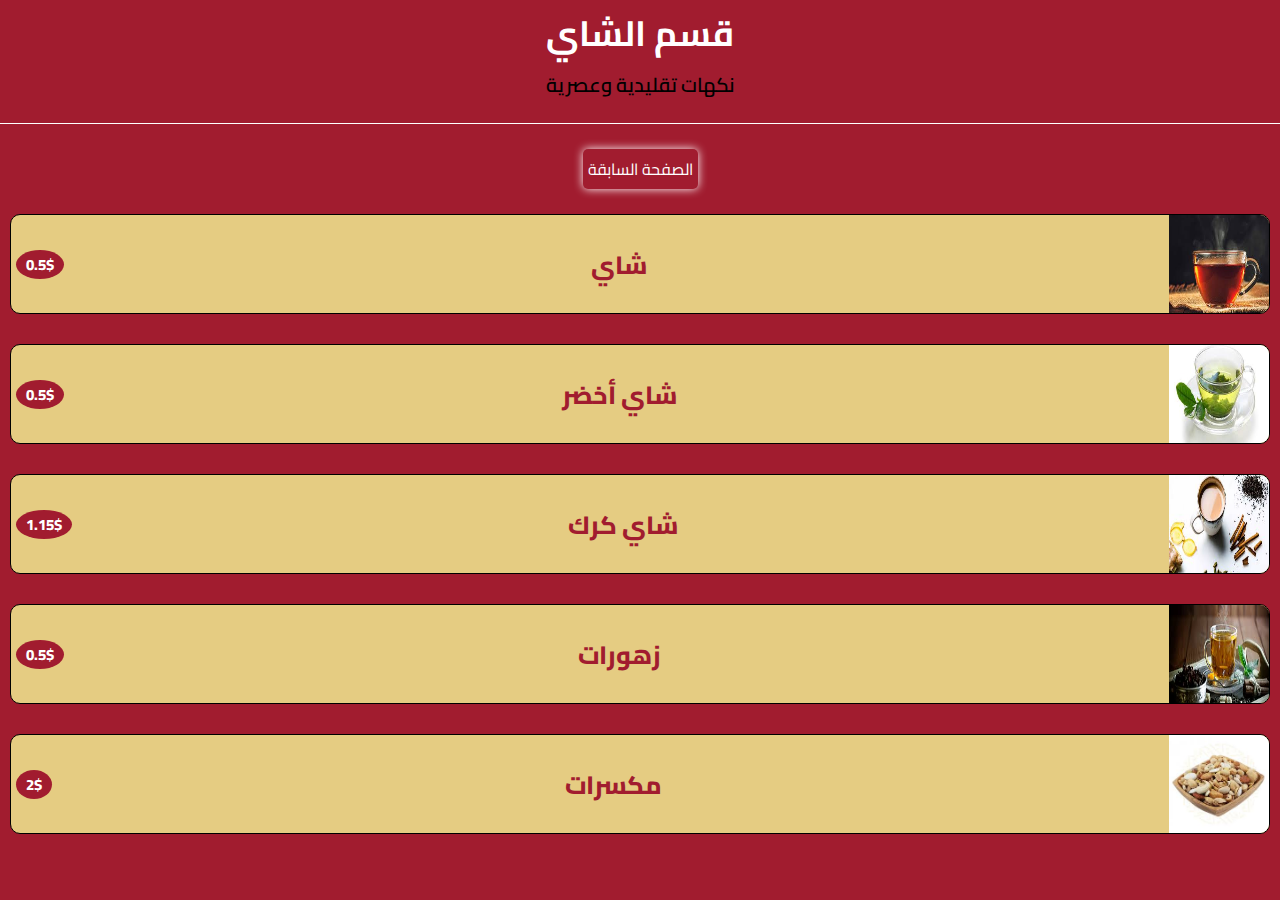
<file: drinks/tea.html>
<!DOCTYPE html>
<html lang="en">

<head>
    <meta charset="UTF-8">
    <meta name="viewport" content="width=device-width, initial-scale=1.0">
    <title>Hot Coffee</title>
    <link rel="stylesheet" href="https://cdnjs.cloudflare.com/ajax/libs/font-awesome/6.7.2/css/all.min.css"
        integrity="sha512-Evv84Mr4kqVGRNSgIGL/F/aIDqQb7xQ2vcrdIwxfjThSH8CSR7PBEakCr51Ck+w+/U6swU2Im1vVX0SVk9ABhg=="
        crossorigin="anonymous" referrerpolicy="no-referrer" />
    <link rel="stylesheet" href="css/drinks.css">
    <link rel="icon" href="imgs/IMG_20250620_210014.png">
</head>

<body>
    <header>
        <div>
            <h1>قسم الشاي </h1>
            <p>نكهات تقليدية وعصرية</p>
        </div>
    </header>
    <section class="types">
        <a href="https://mayar-anjrany.github.io/Candy-Cafe/">الصفحة السابقة</a>


        <div class="type">
            <img src="imgs/شاي.jpeg" alt="">
            <h2>شاي</h2>
            <p>0.5$</p>
        </div>

        <div class="type">
            <img src="imgs/أخضر.jpeg" alt="">
            <h2>شاي أخضر</h2>
            <p>0.5$</p>
        </div>

        <div class="type">
            <img src="imgs/كرك.jpeg" alt="">
            <h2>شاي كرك</h2>
            <p>1.15$</p>
        </div>

        <div class="type">
            <img src="imgs/زهورات.jpeg" alt="">
            <h2>زهورات</h2>
            <p>0.5$</p>
        </div>

        <div class="type">
            <img src="imgs/مكسرات.jpeg" alt="">
            <h2>مكسرات</h2>
            <p>2$</p>
        </div>

       


    </section>












</body>

</html>
</file>
<file: css/style.css>
@import url('https://fonts.googleapis.com/css2?family=Cairo:wght@200..1000&family=Playpen+Sans+Arabic:wght@100..800&display=swap');
@import url('https://fonts.googleapis.com/css2?family=Almarai:wght@300;400;700;800&family=Cairo:wght@200..1000&family=Playpen+Sans+Arabic:wght@100..800&display=swap');

:root {
    --main-color: #A11C2F;


}

* {
    padding: 0;
    margin: 0;
    box-sizing: border-box;
}

body {
    font-family: cairo;
    direction: rtl;


}
.fa-facebook {
    color: #0866ff;
}
.fa-whatsapp {
    color: #25D366;
}
.fa-instagram {
    color: #C81E4D;
}
a {
    text-decoration: none;
}

ul {
    list-style: none;
}

html {
    scroll-behavior: smooth;


}

.container {
    padding-left: 200px;
    padding-right: 200px;


}

@media (max-width: 768px) {
    .container {
        width: 100%;
        padding-left: 6px;
        padding-right: 6px;
    }
}

@media (min-width: 769px) and (max-width: 991px) {
    .contanier {
        width: 750px;
    }
}


@media (min-width: 992px) and (max-width: 1199px) {
    .contanier {
        width: 970px;
    }
}


@media (min-width: 1200px) {
    .contanier {
        width: 1170px;
    }
}

/*start header style*/
header {
    background-color: white;
    height: 59px;
    border-bottom: 1px solid var(--main-color);
position: sticky;
top: 0;
z-index: 1000;

}

header .container {
    display: flex;
    justify-content: space-between;
    align-items: center;
    position: relative;

}

header .container a img {
    width: 50px;
}

header .container nav {
    flex: 1;
    display: flex;
    justify-content: center;
    align-items: center;
  

}

@media (max-width: 768px) {
    header .container nav {
        justify-content: end;
    }
}

header .container nav ul {
    display: flex;

}

@media (max-width: 768px) {
    header .container nav ul {
        display: none;
    }

}



header .container nav ul li a {
    display: block;
    padding: 20px 10px;
    font-size: 16px;
    font-weight: 700;
    color: black;
    transition: 0.3s;
}

@media (max-width: 768px) {
    header .container nav ul li a {
        border-bottom: 1px solid #ccc;
        transition: 0.3s;
    }
}

header .container nav ul li a.active,
header .container nav ul li a:hover {
    color: white;
    background-color: var(--main-color);
}

header .container .social {
    display: flex;
    justify-content: space-between;

}

header .container .social i {
    margin: 5px;
    font-size: 17px;
    display: flex;
    width: 35px;
    height: 35px;
    color: white;
    justify-content: center;
    align-items: center;
    border-radius: 50%;
    transition: 0.3s;
    cursor: pointer;
    box-shadow: 0 0 10px var(--main-color);
}
header .social i:nth-child(1) {
    background-color: #0866ff;
}
header .social i:nth-child(2) {
    background-color: #25D366;
}
header .social i:nth-child(3) {
    background-color: #C81E4D;
}
header .social i:nth-child(4) {
    background-color: black;
}

.container .social i:hover {
 
    scale: 1.1;
}


/*end header style*/

/*start interface style*/
.interface {
 padding: 40px 0;
 background-color: #F6DF99;
 border-bottom: 1px solid var(--main-color);
}
.interface .container {
    display: flex;
    flex-direction: row-reverse;
   justify-content: space-between;
  
}
@media (max-width: 768px) {
    .interface .container {
        display: flex;
        flex-direction: column;
        justify-content: center;
        align-items: center;
    }
}
.interface .container .inter-img img {
    border-radius: 10px;
    box-shadow: 0 0 20px var(--main-color);
}
@media (max-width: 768px) {
    .interface .container .inter-img img {
        margin-bottom: 25px;
    }
}
.interface .container .inter-disc {
    text-align: center;
    display: flex;
    flex-direction: column;
    justify-content: center;
}
.interface .container .inter-disc h1 {
    color: var(--main-color);
    font-size: 35px;
    font-weight: 900;
    padding-bottom: 5px;
}
@media (max-width: 768px) {
    .interface .container .inter-disc h1 {
        display: none;
    }
}
.interface .container .inter-disc h2 {
    font-size: 20px;
     padding-bottom: 20px;
}

/*end interface style*/


/*start ours style*/
.ours {
    padding-top: 20px;
}
.ours h2 {
    text-align: center;
    font-size: 35px;
    font-weight: 800;
    color: var(--main-color);
    margin-bottom: 5px;
}
.ours p {
     text-align: center;
     font-size: 20px;
       font-weight: 600;
 margin-bottom: 50px;
}

.ours .container .all {
  display: grid;
    grid-template-columns: repeat(auto-fill, minmax(280px, 1fr));
    gap: 40px;

}
@media (max-width: 768px) {
    .ours .container .all {
        display: grid;
    grid-template-columns: repeat(auto-fill, minmax(100px, 1fr));
    gap: 30px
    }
}

.container .all .drink {
    padding-bottom: 20px;
    text-align: center;
    cursor: pointer;
    border-radius: 5px;
    background-color: #eee;
    transition: 0.3s;
    box-shadow: 0 0 10px var(--main-color);
    margin: 20px auto;
    overflow: hidden;
    width: 300px;
}
@media (max-width: 768px) {
    .container .all .drink {
        width: 100px;
         padding-bottom: 2px;
         transition: 0.4s;
    }
}

.ours .container .all .drink:hover {
    scale: 1.03;
}
@media (max-width: 768px) {
    .ours .container .all .drink:hover {
         scale: 1.2;
    }
}
.container .all .drink img {
width: 100%;
height: 300px;
border-radius: 5px;
}
@media (max-width: 768px) {
   .container .all .drink img {
    height: 100px;
    
   } 
}
.container .all .drink h3 {
    font-size: 25px;
    font-weight: 700;
    color: var(--main-color);
    margin: 10px auto;
}
@media (max-width: 768px) {
.container .all .drink h3 {
     font-size: 15px;
}
/* start footer style*/
}
footer {
    margin-top: 30px;
    background-color: var(--main-color);
    padding-top: 30px;
    padding-bottom: 30px;
    padding-left: 100px;
    padding-right: 500px;
    display: flex;
    flex-direction: row;
    justify-content: space-between;
        border-top: 1px solid black;
}
footer .foot {
    text-align: center;

}
@media (max-width: 768px) {
   footer {
    padding-right: 20px;
    padding-left: 5px;
   }
}
footer .foot h3 {
    color: white;
    font-size: 25px;
    margin-bottom: 20px;
}
footer .foot p {
    font-weight: 600;
    font-size: 20;
    margin-bottom: 70px;
    
}
footer .foot button {
    background-color: white;
    border: none;
    padding: 7px;
    border-radius: 10px;
    cursor: pointer;
    box-shadow: 0 0 10px  #000000;
    transition: 0.4s;
}
footer .foot button:hover {
scale: 1.05;
background-color: var(--main-color);



}
footer .foot button a {
    color: rgb(0, 0, 0);
    font-size: 15px;
    font-weight: 500;
    transition: 0.4s;
}
footer .foot button a:hover {
    color: white;
}
footer .social i {
    margin: 7px;
    font-size: 17px;
    display: flex;
    width: 35px;
    height: 35px;
    color: white;
    justify-content: center;
    align-items: center;
    border-radius: 50%;
    transition: 0.4s;
    cursor: pointer;
    box-shadow: 0 0 6px white;
}
@media (max-width: 768px) {
    footer .social i {
        display: none;
    }
}
footer .social i:nth-child(1) {
    background-color: #0866ff;
}
footer .social i:nth-child(2) {
    background-color: #25D366;
}
footer .social i:nth-child(3) {
    background-color: #C81E4D;
}
footer .social i:nth-child(4) {
    background-color: black;
}

footer .social i:hover {
    scale: 1.2;
}
.whatsapp {
    position: fixed;
    bottom: 20px;
    left: 20px;
font-size: 30px;
text-align: center;
height: 40px;
width: 40px;
background-color: var(--main-color);
border-radius: 50%;
display: flex;
flex-direction: column;
justify-content: center;
transition: 0.3s;
box-shadow: 0 0 5px #eee;
}
@media (max-width : 768px) {
   .whatsapp {
    left: 15px;
    bottom: 15px;
   } 
}
.whatsapp:hover {
    scale: 1.2;
}
/*end ours style*/
</file>
<file: drinks/css/drinks.css>
@import url('https://fonts.googleapis.com/css2?family=Cairo:wght@200..1000&family=Playpen+Sans+Arabic:wght@100..800&display=swap');
@import url('https://fonts.googleapis.com/css2?family=Almarai:wght@300;400;700;800&family=Cairo:wght@200..1000&family=Playpen+Sans+Arabic:wght@100..800&display=swap');

:root {
    --main-color: #A11C2F;


}

* {
    padding: 0;
    margin: 0;
    box-sizing: border-box;
}

body {
    font-family: cairo;
    direction: rtl;
background-color: var(--main-color);

}
header {
text-align: center;
display: flex;
flex-direction: column;
justify-content: center;
position: relative;
border-bottom: 1px solid white;
}

header h1 {
    color: white;
    font-size: 35px;
    font-size: 900;
}
@media (max-width: 768px) {
    header h1 {
        font-size: 30px;
        padding-top: 20px;
    }
}
header p {
    font-size: 20px; 
    font-weight: 600;
    padding-bottom: 20px;
}


.types {
    padding: 30px 10px;
    text-align: center;
}
.type {
    display: flex;
    flex-direction: row;
    justify-content: space-between;
    border: 1px solid black;
    background-color: #e5cc82;
    height: 100px;
    align-items: center;
    border-radius: 10px;
    overflow: hidden;
    margin-top: 30px;
}
.types .type img {
    width: 100px;
    height: 100px;
}
.types .type h2 {
    font-size: 25px;
    font-weight: 800;
    color: var(--main-color);
}
.types .type p {
    padding-left: 10px;
    background-color: var(--main-color);
    border-radius: 50%;
    margin: 5px;
    padding-right: 10px;
    font-size: 15px;
    font-weight: 800;
    color: white;
}
a {
    text-decoration: none;
    box-shadow: 0 0 10px white;
    padding: 5px;
    border-radius: 5px;
    color: white;
}
</file>
